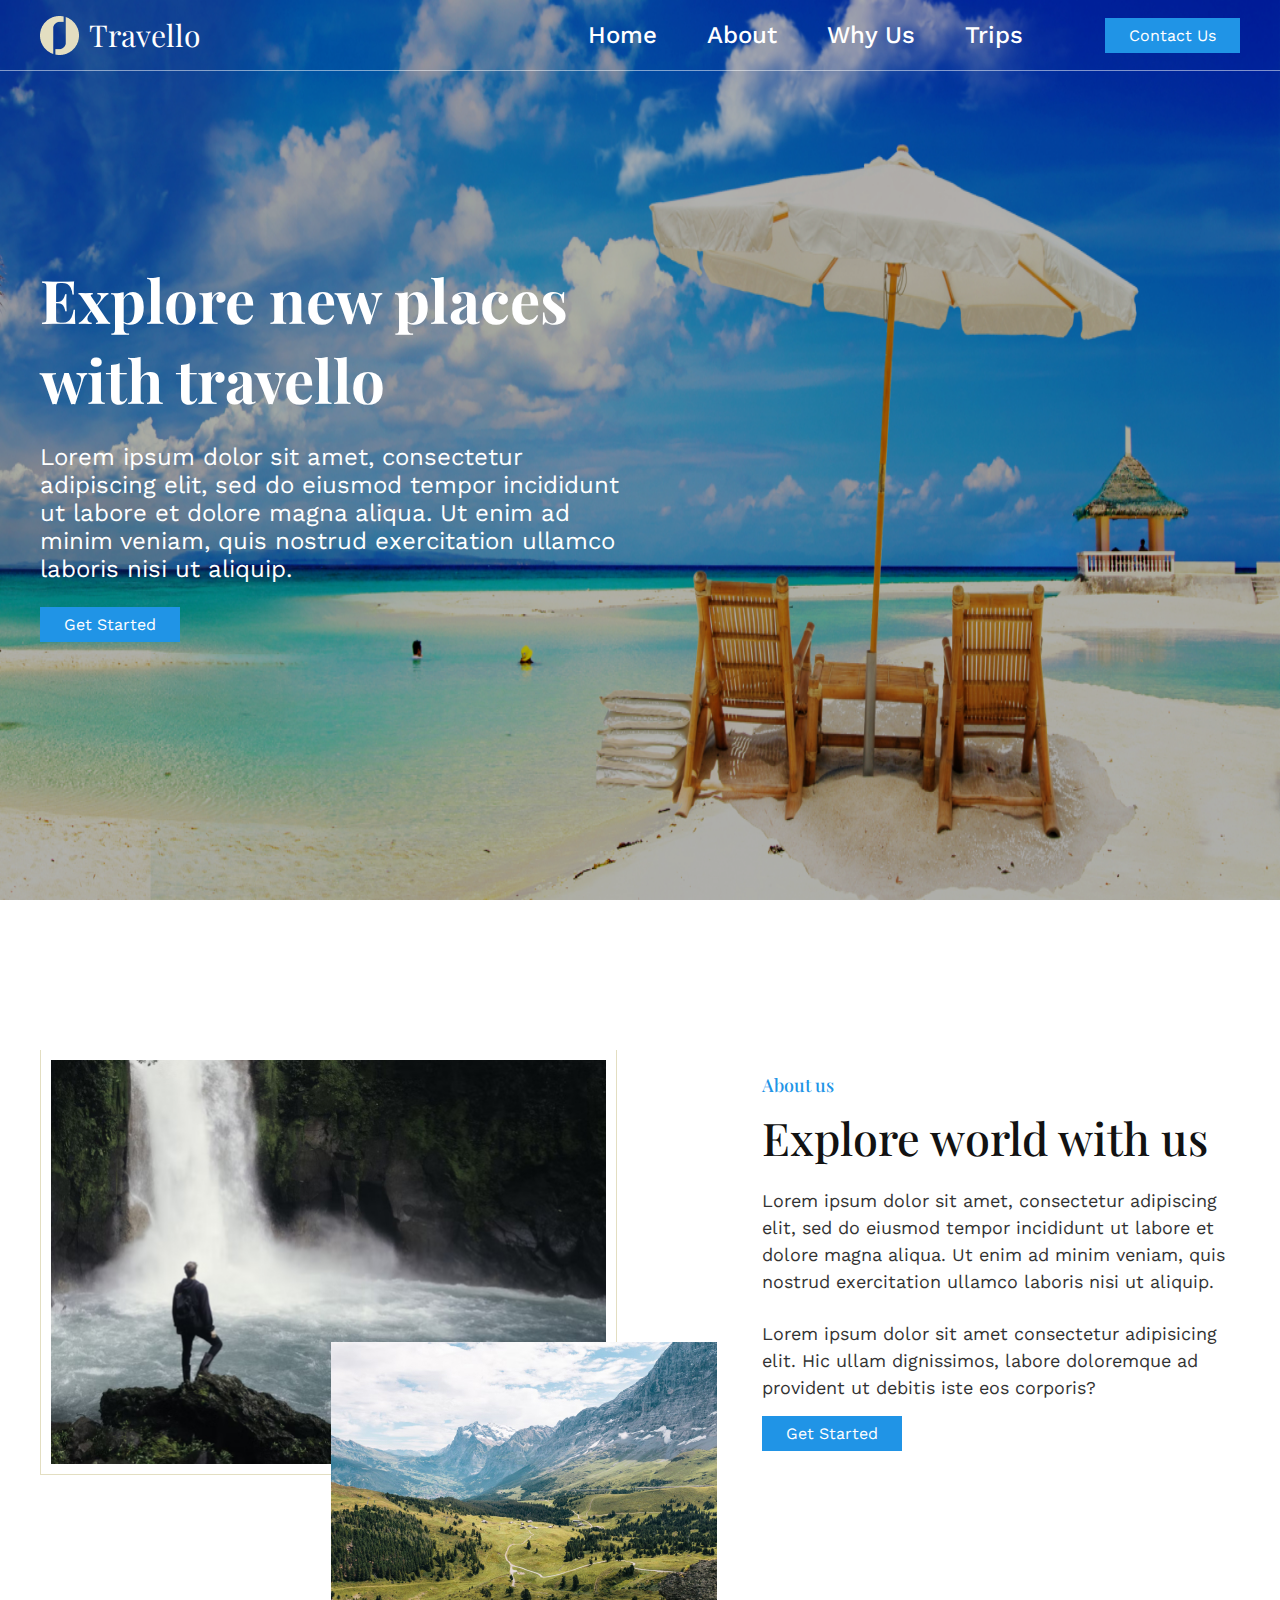
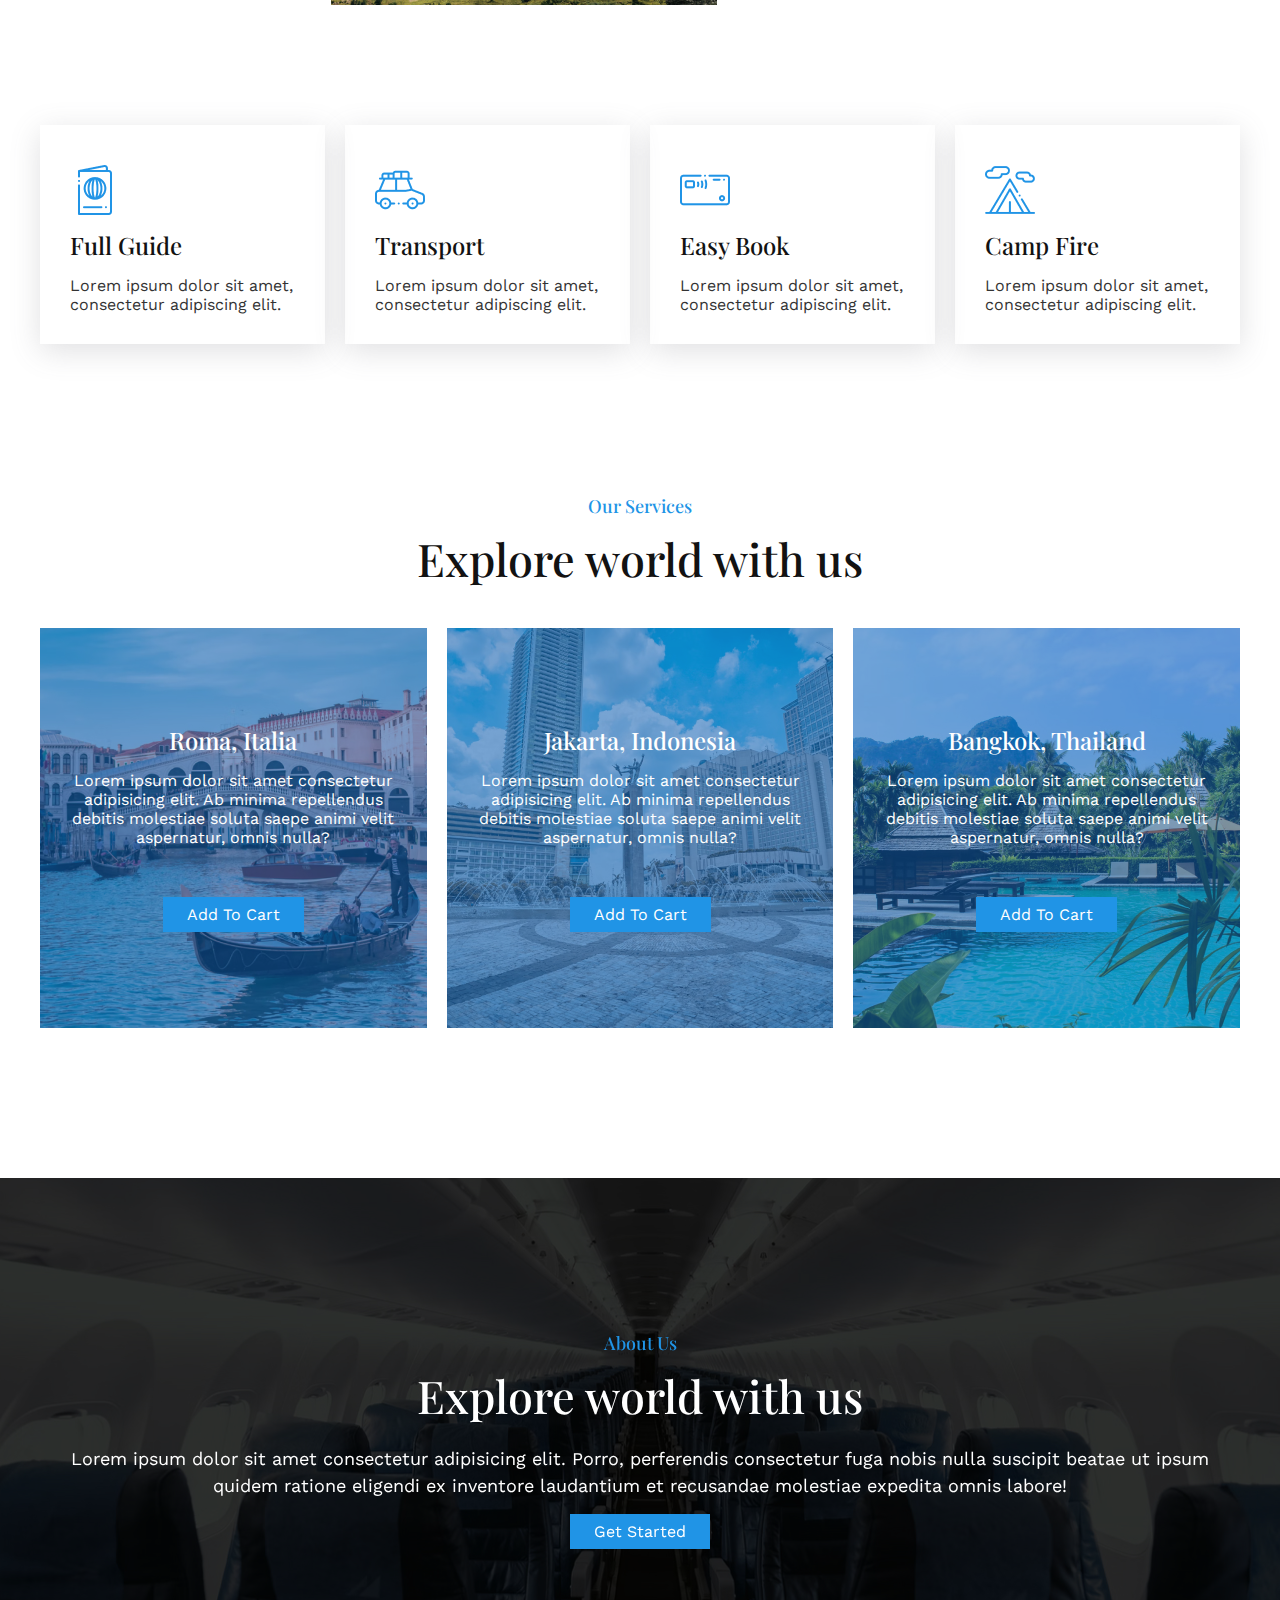
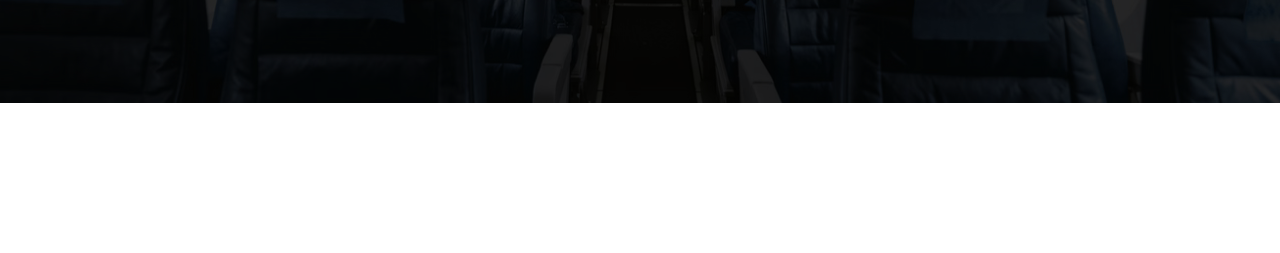
<file: index.html>
<!DOCTYPE html>
<html lang="en">
<head>
    <meta charset="UTF-8">
    <meta http-equiv="X-UA-Compatible" content="IE=edge">
    <meta name="viewport" content="width=device-width, initial-scale=1.0">
    <link rel="preconnect" href="https://fonts.googleapis.com">
    <link rel="preconnect" href="https://fonts.gstatic.com" crossorigin>
    <link href="https://fonts.googleapis.com/css2?family=Playfair+Display:wght@400;500;600;700&family=Work+Sans:wght@400;500;600&display=swap" rel="stylesheet">
    <link
        rel="stylesheet"
        href="https://cdn.jsdelivr.net/npm/swiper@8/swiper-bundle.min.css"
    />
    <link rel="stylesheet" href="assets/css/main.css">
    <title>Travello</title>
</head>
<body>
    <header>
        <div class="container">
            <div class="logo">
                <img src="assets/images/logo.png" alt="Travello">
                <span>Travello</span>
            </div>
            <div class="header_right_content">
                <nav>
                    <ul>
                        <li>
                            <a href="#">Home</a>
                        </li>
                        <li>
                            <a href="about_us.html">About</a>
                        </li>
                        <li>
                            <a href="#">Why Us</a>
                        </li>
                        <li>
                            <a href="#">Trips</a>
                        </li>
                    </ul>
                </nav>
                <div class="header_contact_button theme_button">
                    <a href="tel:999999999">Contact Us</a>
                </div>
            </div>
        </div>
    </header>

    <section class="hero">
        <figure>
            <img src="assets/images/hero.jpg" alt="">
        </figure>
        <div class="container">
            <div class="hero_wrap">
                <h1 class="page_title">Explore new places with travello</h1>
                <div class="page_subtitle">Lorem ipsum dolor sit amet, consectetur adipiscing elit, sed do eiusmod tempor incididunt ut labore et dolore magna aliqua. Ut enim ad minim veniam, quis nostrud exercitation ullamco laboris nisi ut aliquip.</div>
                <div class="hero_button theme_button">
                    <a href="#">Get Started</a>
                </div>
            </div>
        </div>
    </section>

    <section class="about_us">
        <div class="container">
            <div class="about_left">
                <figure>
                    <img src="assets/images/about_big.jpg" alt="" class="about_big">
                    <img src="assets/images/about_small.jpg" alt="" class="about_small">
                </figure>
            </div>
            <div class="about_right">
                <h2 class="section_title">About us</h2>
                <h3 class="block_title">Explore world with us</h3>
                <div class="section_text">
                    <p>Lorem ipsum dolor sit amet, consectetur adipiscing elit, sed do eiusmod tempor incididunt ut labore et dolore magna aliqua. Ut enim ad minim veniam, quis nostrud exercitation ullamco laboris nisi ut aliquip.</p>
                    <p>Lorem ipsum dolor sit amet consectetur adipisicing elit. Hic ullam dignissimos, labore doloremque ad provident ut debitis iste eos corporis?</p>
                </div>
                <div class="theme_button">
                    <a href="#">Get Started</a>
                </div>
            </div>
        </div>
    </section>

    <section class="benefits">
        <div class="container">
            <div class="benefits_list">
                <div class="benefit_item">
                    <img src="assets/images/benefit1.png" alt="" class="benefit_icon">
                    <div class="benefit_title">Full Guide</div>
                    <div class="benefit_text">Lorem ipsum dolor sit amet, consectetur adipiscing elit.</div>
                </div>
                <div class="benefit_item">
                    <img src="assets/images/benefit2.png" alt="" class="benefit_icon">
                    <div class="benefit_title">Transport</div>
                    <div class="benefit_text">Lorem ipsum dolor sit amet, consectetur adipiscing elit.</div>
                </div>
                <div class="benefit_item">
                    <img src="assets/images/benefit3.png" alt="" class="benefit_icon">
                    <div class="benefit_title">Easy Book</div>
                    <div class="benefit_text">Lorem ipsum dolor sit amet, consectetur adipiscing elit.</div>
                </div>
                <div class="benefit_item">
                    <img src="assets/images/benefit4.png" alt="" class="benefit_icon">
                    <div class="benefit_title">Camp Fire</div>
                    <div class="benefit_text">Lorem ipsum dolor sit amet, consectetur adipiscing elit.</div>
                </div>
            </div>
        </div>
    </section>

    <section class="our_services">
        <div class="container">
            <div class="section_title center">Our Services</div>
            <div class="block_title center">Explore world with us</div>
            <div class="services_list">
                <ul>
                    <li>
                        <figure>
                            <img src="assets/images/service1.jpg" alt="">
                        </figure>
                        <div class="service_text">
                            <h3>Roma, Italia</h3>
                            <div class="service_desc">Lorem ipsum dolor sit amet consectetur adipisicing elit. Ab minima repellendus debitis molestiae soluta saepe animi velit aspernatur, omnis nulla?</div>
                            <div class="theme_button">
                                <a href="#!">Add To Cart</a>
                            </div>
                        </div>
                    </li>
                    <li>
                        <figure>
                            <img src="assets/images/service2.jpg" alt="">
                        </figure>
                        <div class="service_text">
                            <h3>Jakarta, Indonesia</h3>
                            <div class="service_desc">Lorem ipsum dolor sit amet consectetur adipisicing elit. Ab minima repellendus debitis molestiae soluta saepe animi velit aspernatur, omnis nulla?</div>
                            <div class="theme_button">
                                <a href="#!">Add To Cart</a>
                            </div>
                        </div>
                    </li>
                    <li>
                        <figure>
                            <img src="assets/images/service3.jpg" alt="">
                        </figure>
                        <div class="service_text">
                            <h3>Bangkok, Thailand</h3>
                            <div class="service_desc">Lorem ipsum dolor sit amet consectetur adipisicing elit. Ab minima repellendus debitis molestiae soluta saepe animi velit aspernatur, omnis nulla?</div>
                            <div class="theme_button">
                                <a href="#!">Add To Cart</a>
                            </div>
                        </div>
                    </li>
                </ul>
            </div>
        </div>
    </section>

    <section class="front_slider">
        <div class="front_slider_wrap">
            <div class="swiper">
                <div class="swiper-wrapper">
                    <div class="swiper-slide">
                        <figure>
                            <img src="assets/images/slider1.jpg" alt="">
                        </figure>
                    </div>
                    <div class="swiper-slide">
                        <figure>
                            <img src="assets/images/about_big.jpg" alt="">
                        </figure>
                    </div>
                    <div class="swiper-slide">
                        <figure>
                            <img src="assets/images/hero.jpg" alt="">
                        </figure>
                    </div>
                </div>
            </div>
        </div>
        <div class="container">
            <h2 class="section_title center">About Us</h2>
            <div class="block_title center white">Explore world with us</div>
            <div class="section_text center white">Lorem ipsum dolor sit amet consectetur adipisicing elit. Porro, perferendis consectetur fuga nobis nulla suscipit beatae ut ipsum quidem ratione eligendi ex inventore laudantium et recusandae molestiae expedita omnis labore!</div>
            <div class="theme_button center">
                <a href="#">Get Started</a>
            </div>
        </div>
    </section>

    <script src="https://cdn.jsdelivr.net/npm/swiper@8/swiper-bundle.min.js"></script>
    <script src="assets/js/main.js"></script>
</body>
</html>
</file>
<file: assets/css/main.css>
*{-webkit-box-sizing:border-box;box-sizing:border-box;position:relative;margin:0;padding:0}ol,ul{list-style:none}a{text-decoration:none}body{font-size:16px;font-family:"Work Sans",sans-serif}.container{width:1200px;margin:0 auto}.section_title{margin-bottom:10px;color:#2094E6;font-size:18px;font-weight:500;font-family:"Playfair Display",serif}.section_title.center{text-align:center}.block_title{margin-bottom:20px;color:#121212;font-size:45px;font-weight:500;font-family:"Playfair Display",serif}.block_title.white{color:#ffffff}.block_title.center{text-align:center}.section_text{margin-bottom:15px;color:#333333;font-size:18px;line-height:150%}.section_text.center{text-align:center}.section_text.white{color:#ffffff}.section_text p{margin-bottom:25px}.section_text p:last-child{margin-bottom:0}.theme_button a{display:-webkit-inline-box;display:-ms-inline-flexbox;display:inline-flex;-webkit-box-align:center;-ms-flex-align:center;align-items:center;-webkit-box-pack:center;-ms-flex-pack:center;justify-content:center;padding:8px 24px;background-color:#2094E6;color:#ffffff;font-size:16px;-webkit-transition:all 0.4s ease;transition:all 0.4s ease}.theme_button a:hover{-webkit-transform:translateY(-5px) scale(1.05);transform:translateY(-5px) scale(1.05)}.theme_button.center{display:-webkit-box;display:-ms-flexbox;display:flex;-webkit-box-pack:center;-ms-flex-pack:center;justify-content:center}@media (max-width:1024px){.section_title{font-size:16px}.block_title{margin-bottom:10px;font-size:20px}.section_text{font-size:16px}}header{position:absolute;top:0;left:0;width:100%;padding:15px 0;border-bottom:1px solid rgba(255,255,255,0.5);z-index:3}header .container{display:-webkit-box;display:-ms-flexbox;display:flex;-webkit-box-align:center;-ms-flex-align:center;align-items:center;-webkit-box-pack:justify;-ms-flex-pack:justify;justify-content:space-between}header .container .logo{display:-webkit-box;display:-ms-flexbox;display:flex;-webkit-box-align:center;-ms-flex-align:center;align-items:center}header .container .logo img{margin-right:10px}header .container .logo span{font-size:30px;font-family:"Playfair Display",serif;color:#ffffff}header .container .header_right_content{display:-webkit-box;display:-ms-flexbox;display:flex;-webkit-box-align:center;-ms-flex-align:center;align-items:center}header .container nav ul{display:-webkit-box;display:-ms-flexbox;display:flex;-webkit-box-align:center;-ms-flex-align:center;align-items:center;margin-right:82px}header .container nav ul li{margin-right:50px}header .container nav ul li:last-child{margin-right:0}header .container nav ul li a{color:#ffffff;font-size:24px;font-weight:500}section.hero{height:100vh;display:-webkit-box;display:-ms-flexbox;display:flex;-webkit-box-align:center;-ms-flex-align:center;align-items:center;margin-bottom:150px}section.hero figure{position:absolute;top:0;left:0;width:100%;height:100%}section.hero figure:after{content:"";position:absolute;top:0;left:0;display:block;width:100%;height:100%;background-color:rgba(0,0,0,0.3);z-index:2}section.hero figure img{width:100%;height:100%}section.hero .container{display:-webkit-box;display:-ms-flexbox;display:flex;-webkit-box-pack:start;-ms-flex-pack:start;justify-content:flex-start;color:#ffffff;z-index:4}section.hero .hero_wrap{max-width:592px}section.hero .container .page_title{margin-bottom:24px;font-size:60px;font-family:"Playfair Display",serif}section.hero .container .page_subtitle{margin-bottom:24px;font-size:24px}@media (max-width:1024px){.container{width:100%;padding:0 15px}header .container{-webkit-box-orient:vertical;-webkit-box-direction:normal;-ms-flex-direction:column;flex-direction:column}header .container .header_right_content{display:none;-webkit-box-orient:vertical;-webkit-box-direction:normal;-ms-flex-direction:column;flex-direction:column}header .header_right_content nav ul{-webkit-box-orient:vertical;-webkit-box-direction:normal;-ms-flex-direction:column;flex-direction:column}section.hero{height:500px;margin-bottom:50px}section.hero .hero_wrap h1.page_title{font-size:20px}section.hero .hero_wrap .page_subtitle{font-size:16px}section.hero figure img{-o-object-fit:cover;object-fit:cover}}section.about_us{margin-bottom:250px}section.about_us .container{display:-webkit-box;display:-ms-flexbox;display:flex;-webkit-box-align:center;-ms-flex-align:center;align-items:center}section.about_us .about_left{margin-right:145px}section.about_us .about_left figure img.about_big{display:block;max-width:577px;max-height:425px;padding:10px;border:1px solid #E3DEC1;border-top:none}section.about_us .about_left figure img.about_small{position:absolute;bottom:-130px;right:-100px;max-width:386px;max-height:263px;z-index:2}@media (max-width:1024px){section.about_us{margin-bottom:50px}section.about_us .container{-webkit-box-orient:vertical;-webkit-box-direction:normal;-ms-flex-direction:column;flex-direction:column}section.about_us .about_left{margin-right:0;margin-bottom:20px}section.about_us .about_left figure{display:-webkit-box;display:-ms-flexbox;display:flex;-webkit-box-align:center;-ms-flex-align:center;align-items:center}section.about_us .about_left figure img.about_big{width:50%;height:200px;max-width:50%;max-height:200px;-o-object-fit:cover;object-fit:cover;padding:0;border:none}section.about_us .about_left figure img.about_small{position:relative;bottom:0;right:0;width:50%;height:200px;max-width:50%;max-height:200px;-o-object-fit:cover;object-fit:cover;z-index:2}}section.benefits{margin-bottom:150px}section.benefits .benefits_list{display:-webkit-box;display:-ms-flexbox;display:flex;-webkit-box-align:center;-ms-flex-align:center;align-items:center;-webkit-perspective:1000px;perspective:1000px}section.benefits .benefits_list .benefit_item{padding:40px 30px 30px;-webkit-box-shadow:0 7px 29px rgba(100,100,111,0.2);box-shadow:0 7px 29px rgba(100,100,111,0.2);margin-right:20px;-webkit-transition:0.5s;transition:0.5s}section.benefits .benefits_list .benefit_item:last-child{margin-right:0;margin-bottom:0}section.benefits .benefits_list .benefit_item:hover{-webkit-transform:rotateX(30deg);transform:rotateX(30deg)}.benefit_item img.benefit_icon{margin-bottom:14px;-webkit-transition:0.4s;transition:0.4s;display:block}.benefit_item .benefit_title{margin-bottom:15px;font-size:24px;color:#121212;font-weight:500;font-family:"Playfair Display",serif;pointer-events:none}.benefit_item .benefit_text{font-size:16px;color:#333333;pointer-events:none}@media (max-width:1024px){section.benefits{margin-bottom:50px}section.benefits .benefits_list{display:-webkit-box;display:-ms-flexbox;display:flex;-webkit-box-align:center;-ms-flex-align:center;align-items:center;-webkit-box-orient:vertical;-webkit-box-direction:normal;-ms-flex-direction:column;flex-direction:column}section.benefits .benefits_list .benefit_item{padding:30px 20px 20px;margin-bottom:10px;margin-right:0;width:100%}}section.our_services{margin-bottom:150px}section.our_services .services_list{margin-top:40px}section.our_services .services_list ul{display:-webkit-box;display:-ms-flexbox;display:flex;-webkit-box-align:center;-ms-flex-align:center;align-items:center}section.our_services .services_list ul li{height:400px;-webkit-box-flex:1;-ms-flex:1;flex:1;margin-right:20px}section.our_services .services_list ul li:last-child{margin-right:0;margin-bottom:0}section.our_services .services_list ul li figure{position:absolute;left:0;top:0;width:100%;height:100%}section.our_services .services_list ul li figure img{width:100%;height:100%;-o-object-fit:cover;object-fit:cover}section.our_services .services_list ul li figure:after{content:"";display:block;position:absolute;top:0;left:0;width:100%;height:100%;background-color:rgba(16,99,184,0.55);z-index:2}section.our_services .services_list ul li .service_text{display:-webkit-box;display:-ms-flexbox;display:flex;-webkit-box-orient:vertical;-webkit-box-direction:normal;-ms-flex-direction:column;flex-direction:column;-webkit-box-pack:center;-ms-flex-pack:center;justify-content:center;-webkit-box-align:center;-ms-flex-align:center;align-items:center;height:100%;width:100%;position:relative;padding:0 30px;color:#ffffff;z-index:2}section.our_services .services_list ul li .service_text h3{margin-bottom:15px;text-align:center;font-size:24px;font-weight:500;font-family:"Playfair Display",serif}in-cart section.our_services .services_list ul li .service_text .service_desc{margin-bottom:50px;text-align:center}section.our_services .services_list ul li .service_text .service_desc{margin-bottom:50px;text-align:center}section.our_services .services_list ul li .service_text .theme_button a.in-cart{background-color:#e3dec1;color:#121212}@media (max-width:1024px){section.our_services{margin-bottom:50px}section.our_services .services_list{margin-top:10px}section.our_services .services_list ul{display:-webkit-box;display:-ms-flexbox;display:flex;-webkit-box-orient:vertical;-webkit-box-direction:normal;-ms-flex-direction:column;flex-direction:column;-webkit-box-align:center;-ms-flex-align:center;align-items:center}section.our_services .services_list ul li{margin-right:0;margin-bottom:20px;-webkit-box-flex:unset;-ms-flex:unset;flex:unset}section.our_services .services_list ul li .service_text .service_desc{margin-bottom:25px}}section.front_slider{display:-webkit-box;display:-ms-flexbox;display:flex;-webkit-box-align:center;-ms-flex-align:center;align-items:center;-webkit-box-pack:center;-ms-flex-pack:center;justify-content:center;height:525px;width:100%;margin-bottom:150px}section.front_slider .front_slider_wrap{position:absolute;width:100%;height:100%}section.front_slider .front_slider_wrap .swiper{width:100%;height:100%}section.front_slider .front_slider_wrap .swiper .swiper-slide figure{width:100%;height:100%;position:relative}section.front_slider .front_slider_wrap .swiper .swiper-slide figure:after{content:"";display:block;position:absolute;top:0;left:0;width:100%;height:100%;background-color:rgba(0,0,0,0.5)}section.front_slider .front_slider_wrap .swiper .swiper-slide figure img{width:100%;height:100%;-o-object-fit:cover;object-fit:cover}section.front_slider .container{z-index:2}
</file>
